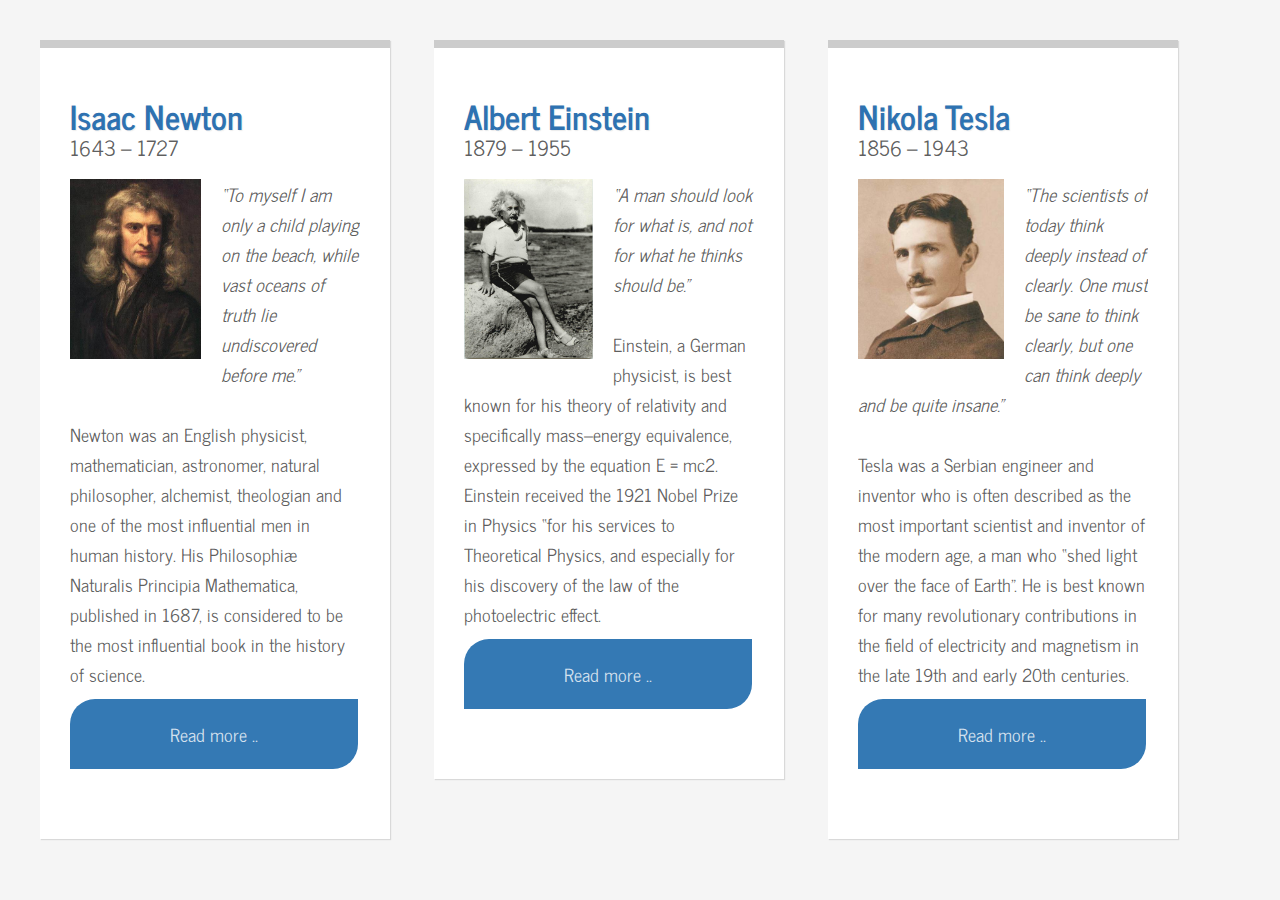
<file: float task 2/index.html>
<!DOCTYPE html>
<html lang="en">
<head>
    <meta charset="UTF-8">
    <meta http-equiv="X-UA-Compatible" content="IE=edge">
    <meta name="viewport" content="width=device-width, initial-scale=1.0">
    <title>Scientists2</title>
    <link href="https://fonts.googleapis.com/css?family=News+Cycle:400,700&amp;subset=latin-ext" rel="stylesheet">
    <link rel="stylesheet" href="style.css">
</head>

<body>
    <div class="container">
        <article>
        <h1>Isaac Newton</h1>
        <div>1643 – 1727</div>
            <img class="float-left" src="/resources/images/Isaac-Newton.jpg" alt="Isaac-Newton">
        <p>
            <i>“To myself I am only a child playing on the beach, while vast oceans of truth lie undiscovered before me.”</i>
            <br>
            <br>
            Newton was an English physicist, mathematician, astronomer, natural philosopher, alchemist, theologian and one of the most influential men in human history. His Philosophiæ Naturalis Principia Mathematica, published in 1687, is considered to be the most influential book in the history of science.
            <br><br>
            <a href="#">Read more ..</a>
            <br><br>
        </p>
        </div>
        </article>
    <div class="container">
        <article>
        <h1>Albert Einstein</h1>
        <div>1879 – 1955</div>
            <img class="float-left" src="/resources/images/Albert-Einstein.jpg" alt="Albert-Einstein">
            <p>
            <i>“A man should look for what is, and not for what he thinks should be.”</i>
            <br>
            <br>
            Einstein, a German physicist, is best known for his theory of relativity and specifically mass–energy equivalence, expressed by the equation E = mc2. Einstein received the 1921 Nobel Prize in Physics “for his services to Theoretical Physics, and especially for his discovery of the law of the photoelectric effect.
            <br><br>
            <a href="#">Read more ..</a>
            <br><br>
        </p>
    </div>
        </article>
    <div class="container">
        <article>
        <h1>Nikola Tesla</h1>
        <div>1856 – 1943</div>
            <img class="float-left" src="/resources/images/Nikola-Tesla.jpg" alt="Nikola-Tesla">
            <p>
            <i>“The scientists of today think deeply instead of clearly. One must be sane to think clearly, but one can think deeply and be quite insane.”</i>
            <br>
            <br>
            Tesla was a Serbian engineer and inventor who is often described as the most important scientist and inventor of the modern age, a man who “shed light over the face of Earth”. He is best known for many revolutionary contributions in the field of electricity and magnetism in the late 19th and early 20th centuries.
            <br><br>
            <a href="#">Read more ..</a>
            <br><br>
        </p>
        </div>
    </article>
</div>
</body>

</html>
</file>
<file: float task 2/style.css>
* {
margin:0;
padding:0;
box-sizing: border-box;
}

body {
    font-family: 'News Cycle', sans-serif;
    padding: 20px;
    background-color: #f5f5f5;
}

h1 {
    color: #2e72b1;
    margin-top: 10px;
    margin-bottom: -14px;
    text-shadow: 1px 1px 1px #97979731;
    font-size: 1.8em;
}

div {
    margin-bottom: 15px;
    color: rgba(0, 0, 0, 0.644);
    font-size: 1.15em;
}

.container {
    max-width: 350px;
    
    margin: 20px;
    background: white;
    padding: 30px;
    border-top: 8px #cccccc solid;
    box-shadow: 1px 1px 1px #9797974b;
    position: relative;
    display: inline-block;
    vertical-align: top;
}

.container img {
    height: 180px;
    object-fit: cover;
    margin-bottom: 10px;
    
}

article {
    overflow: hidden;
    margin-bottom: 30px;
}

.float-left {
    float: left;
    margin-right: 20px;
}

a {
   padding-top: 20px;
   padding-bottom: 20px;
   padding-left: 100px;
   padding-right: 100px;
   background-color: #3479b4;
   text-align: center;
   border-radius: 25px 0 25px 0;
   color: rgba(255, 255, 255, 0.801);
   text-decoration: none;
}

a:hover {
    background-color: #1c4364;
    transition: 0.2s;
}

.container:hover {
    cursor: pointer;
    border-top: 8px #3479b4 solid;
    transition: 0.2s;
    position: relative;
    top: -8px;
}

.img:hover .overlay {
 opacity: 1;
 background-image: url(/resources/images/zoom.png);
}
</file>
